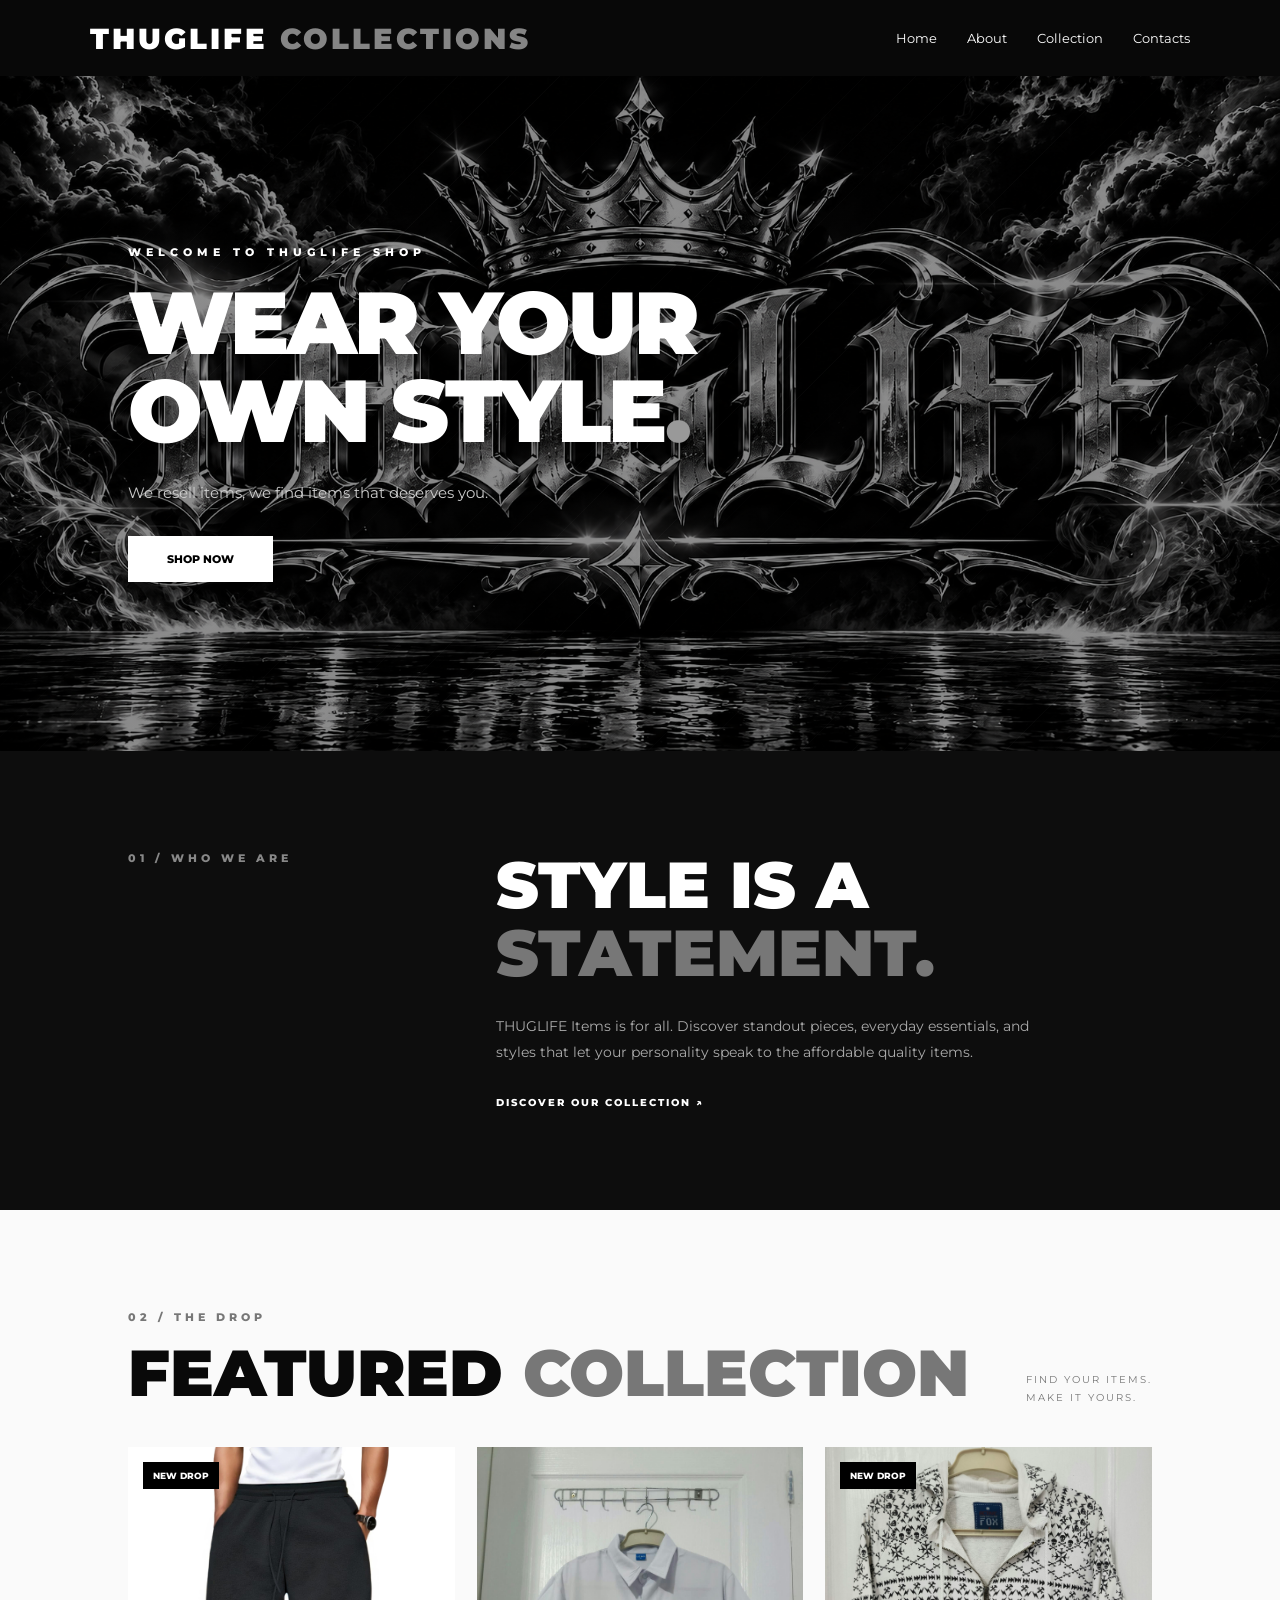
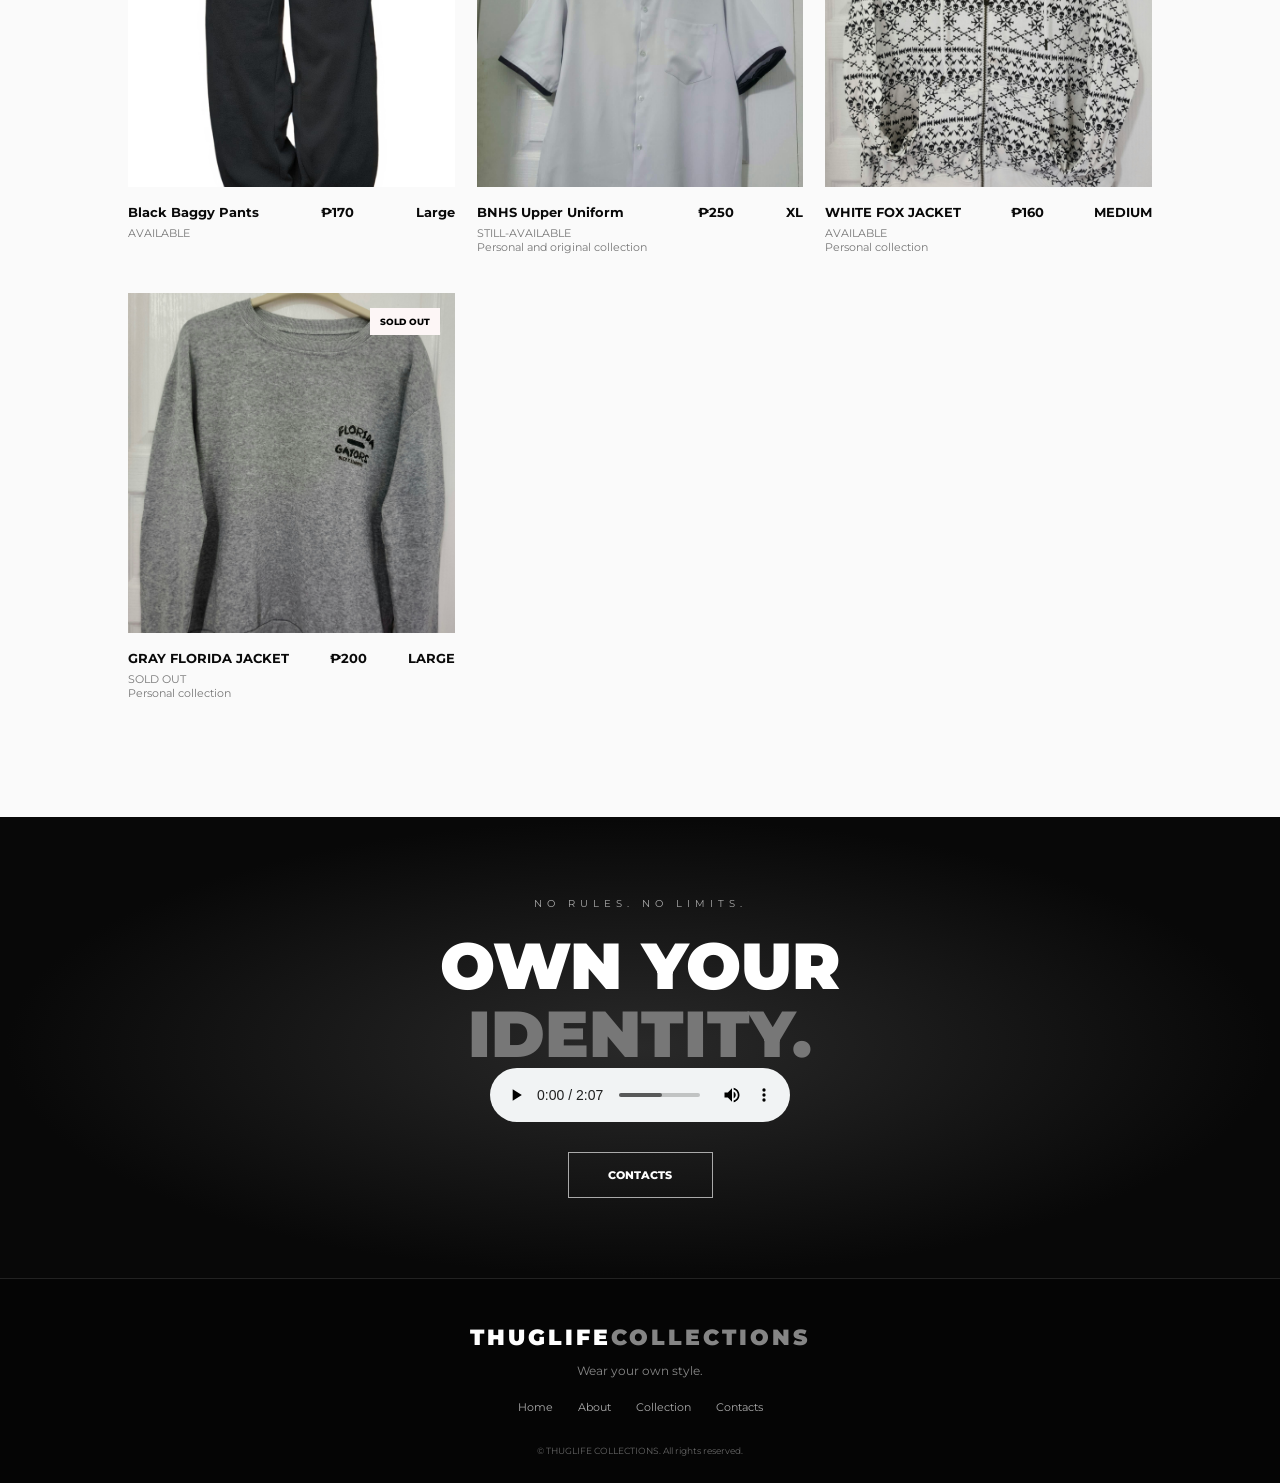
<file: THUGLIFEWEB/HUB/index.html>
<!DOCTYPE html>
<html lang="en">
<head>
    <meta charset="UTF-8">
    <meta name="viewport" content="width=device-width, initial-scale=1.0">
    <title>THUGLIFE</title>

    <link rel="preconnect" href="https://fonts.googleapis.com">
    <link rel="preconnect" href="https://fonts.gstatic.com" crossorigin>
    <link href="https://fonts.googleapis.com/css2?family=Montserrat:wght@400;500;600;700;800;900&display=swap" rel="stylesheet">

    <link rel="stylesheet" href="style.css">
</head>


<body>
<header class="site-header">
    <a class="brand" href="#home">
        <span>THUGLIFE</span>
        <span class="brand-muted">COLLECTIONS</span>
    </a>

    <nav class="navigation" id="navigation">
        <a href="#home">Home</a>
        <a href="#about">About</a>
        <a href="#collection">Collection</a>
        <a href="#contact">Contacts</a>
    </nav>
</header>

<main>

    <!-- HERO SECTION -->
    <section class="hero" id="home">

        <div class="hero-content">
            <p class="eyebrow">WELCOME TO THUGLIFE SHOP</p>

            <h1>
                WEAR YOUR<br>
                OWN STYLE<span class="period">.</span>
            </h1>

            <p class="hero-description">
                We resell items, we find items that deserves you.
            </p>

            <a class="button button-light" href="#collection">
                SHOP NOW
            </a>
        </div>


    </section>


    <!-- ABOUT SECTION -->
    <section class="intro section" id="about">

        <div class="section-kicker">
            01 / WHO WE ARE
        </div>

        <div class="intro-copy">

            <h2>
                STYLE IS A<br>
                <span>STATEMENT.</span>
            </h2>

            <p>
                THUGLIFE Items is for all.
                Discover standout pieces, everyday essentials, and styles
                that let your personality speak to the affordable quality items.
            </p>

            <a class="text-link" href="#collection">
                DISCOVER OUR COLLECTION <span>↗</span>
            </a>

        </div>

    </section>




    <!-- COLLECTION SECTION -->
    <section class="collection section" id="collection">

        <div class="collection-heading">

            <div>
                <div class="section-kicker">
                    02 / THE DROP
                </div>

                <h2>
                    FEATURED <span>COLLECTION</span>
                </h2>
            </div>

            <p>
                FIND YOUR ITEMS.<br>
                MAKE IT YOURS.
            </p>
        </div>


        <div class="product-grid">

            <article class="product-card">
                <div class="product-image">
        <img src="baggy.jpg" alt="TG">
         <span class="product-tag">NEW DROP</span>
        </div>

                <div class="product-info">
                    <div>
                        <h3>Black Baggy Pants</h3>
                        <p>AVAILABLE</p>
                    </div>
                    <strong>₱170</strong>
                    <strong>Large</strong>
                </div>
            </article>


            <article class="product-card">
                <div class="product-image">
        <img src="BNHS UPPER UNIFORM.jfif" alt="TL">
        </div>

                <div class="product-info">
                    <div>
                        <h3>BNHS Upper Uniform</h3>
                        <p>STILL-AVAILABLE</p>
                        <p>Personal and original collection</p>
                    </div>
                    <strong>₱250</strong>
                    <strong>XL</strong>


                </div>
            </article>


            <article class="product-card">
                <div class="product-image">
        <img src="WHITE FOX  JACKET.jfif" alt="TL">
        <span class="product-tag">NEW DROP</span>
        </div>

                <div class="product-info">
                    <div>
                        <h3>WHITE FOX JACKET</h3>
                        <p>AVAILABLE</p>
                        <p>Personal collection</p>
                    </div>
                    <strong>₱160</strong>
                    <strong>MEDIUM</strong>
                </div>
            </article>


            <article class="product-card">
                <div class="product-image">
        <img src="GRAY FLORIDA JACKET.jfif" alt="TL">
        <span class="productsold-tag">SOLD OUT</span>
        </div>

                <div class="product-info">
                    <div>
                        <h3>GRAY FLORIDA JACKET</h3>
                        <p>SOLD OUT</p>
                        <p>Personal collection</p>
                    </div>
                    <strong>₱200</strong>
                    <strong>LARGE</strong>
                </div>
            </article>



    </section>



    <!-- STATEMENT SECTION -->
    <section class="statement">

        <p>NO RULES. NO LIMITS.</p>

        <h2>
            OWN YOUR<br>
            <span>IDENTITY.</span>
        </h2>

    <audio src="PIXY - LEGACY (SLOWED) [TikTok Version].mp3" controls autoplay loop></audio>

        <a class="button button-outline" href="contact.html">
             CONTACTS
        </a>

    </section>

</main>



<!-- FOOTER -->
<footer id="contact">

    <a class="brand footer-brand" href="#home">
        <span>THUGLIFE</span><span class="brand-muted">COLLECTIONS</span>
    </a>

    <p>Wear your own style.</p>

    <div class="footer-links">
        <a href="#home">Home</a>
        <a href="#about">About</a>
        <a href="#collection">Collection</a>
        <a href="#contact">Contacts</a>
    </div>

    <small>
        © <span id="year"></span> THUGLIFE COLLECTIONS. All rights reserved.
    </small>

</footer>



<script src="script.js"></script>

</body>
</html>
</file>
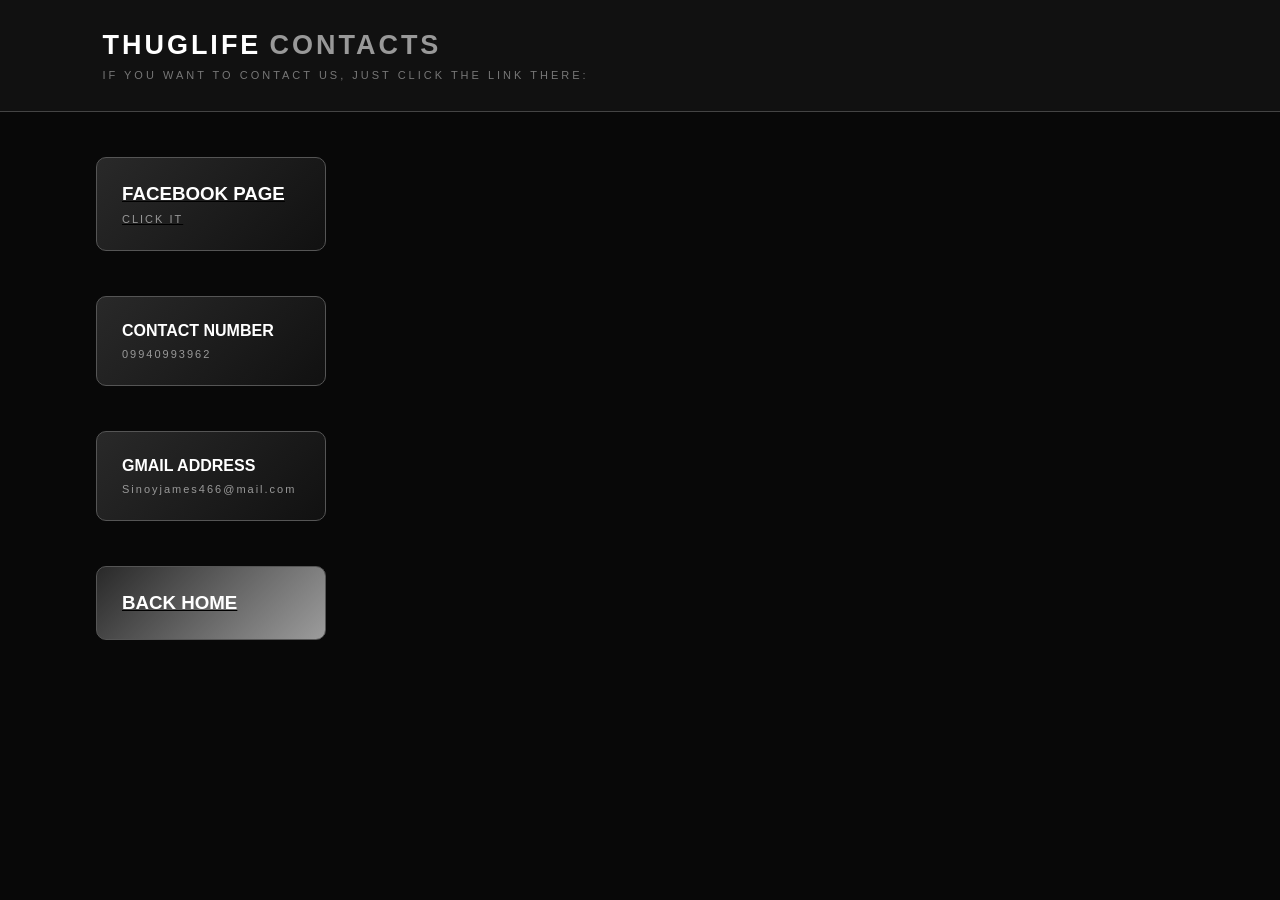
<file: THUGLIFEWEB/HUB/contact.html>
<!DOCTYPE html>
<html lang="en">
<head>
    <meta charset="UTF-8">
    <meta name="viewport" content="width=device-width, initial-scale=1.0">
    <title>THUGLIFE CONTACTS</title>
    <link rel="stylesheet" href="style2.css">
</head>
<body>

    <header>
        <div class="logo">THUGLIFE<span>CONTACTS</span></div>
        <p>IF YOU WANT TO CONTACT US, JUST CLICK THE LINK THERE:</p>
    </header>

    <main class="container">

        <section class="stats">
            <div class="stat-card">
                <a href="https://www.facebook.com/profile.php?id=100089948900549">
                    <h3>FACEBOOK PAGE</h3>
                <p>CLICK IT</p>
            </div>
            </a>
        </section>
    </main>

    <main class="container">

        <section class="stats">
            <div class="stat-card">
                    <h4>CONTACT NUMBER</h4>
                <p>09940993962</p>
            </div>
            </a>
        </section>
    </main>

    <main class="container">

        <section class="stats">
            <div class="stat-card">
                    <h4>GMAIL ADDRESS</h4>
                <p>Sinoyjames466@mail.com</p>
            </div>
            </a>
        </section>
    </main>

    <main class="container">

        <section class="stats">
            <div class="stat-card2">
                <a href="index.html">
                    <h3>BACK HOME</h3>
            </div>
            </a>
        </section>
    </main>


    <script src="script.js"></script>

</body>
</html>
</file>
<file: THUGLIFEWEB/HUB/style.css>
/* GENERAL SETTINGS */
* {
    margin: 0;
    padding: 0;
    box-sizing: border-box;
}

html {
    scroll-behavior: smooth;
    scroll-padding-top: 75px;
}

body {
    width: 100%;
    overflow-x: hidden;
    background: #070707;
    color: white;
    font-family: "Montserrat", Arial, sans-serif;
}

img {
    max-width: 100%;
    display: block;
}

a {
    text-decoration: none;
    color: inherit;
}

/* AUDIO */
.audio {
    color: #292929;
    justify-content: center;
}
/* HEADER */
.site-header {
    min-height: 76px;
    width: 100%;
    padding: 15px 7%;
    display: flex;
    align-items: center;
    justify-content: space-between;
    background: #080808;
    position: relative;
    z-index: 100;
}

.brand {
    font-size: clamp(17px, 2.5vw, 29px);
    font-weight: 900;
    letter-spacing: 3px;
    white-space: nowrap;
}

.brand-muted {
    color: #858585;
}

.navigation {
    display: flex;
    align-items: center;
    gap: 30px;
}

.navigation a {
    font-size: 13px;
    transition: .3s;
}

.navigation a:hover {
    color: #999;
}

/* MOBILE MENU BUTTON */
.menu-toggle {
    display: none;
    background: transparent;
    border: none;
    width: 35px;
    padding: 5px;
    cursor: pointer;
}

.menu-toggle span {
    display: block;
    width: 25px;
    height: 2px;
    margin: 6px 0;
    background: white;
}

/* HERO */
.hero {
    width: 100%;
    min-height: 590px;
    height: 75vh;
    max-height: 720px;
    padding: 60px 10%;
    position: relative;
    display: flex;
    align-items: center;
    overflow: hidden;
    isolation: isolate;

    background:
        linear-gradient(rgba(0,0,0,0.45), rgba(0,0,0,0.45)),
        url("THUGLIFE BG.png");

    background-size: cover;
    background-position: center;
    background-repeat: no-repeat;
}

.hero::before {
    content: "";
    position: absolute;
    inset: 0;
    z-index: -1;
    background:
        repeating-linear-gradient(
            135deg,
            transparent 0 35px,
            rgba(255,255,255,.025) 36px
        );
}

.hero-content {
    position: relative;
    z-index: 2;
    width: 100%;
    max-width: 650px;
}

.eyebrow {
    font-size: 11px;
    font-weight: 800;
    letter-spacing: 5px;
    margin-bottom: 20px;
}

.hero h1 {
    font-size: clamp(42px, 7vw, 88px);
    line-height: 1;
    letter-spacing: -3px;
    font-weight: 900;
}

.period {
    color: #999;
}

.hero-description {
    color: #ccc;
    font-size: 15px;
    line-height: 1.7;
    margin: 25px 0 30px;
}

/* BUTTONS */
.button {
    min-width: 145px;
    min-height: 46px;
    padding: 12px 25px;
    display: inline-flex;
    justify-content: center;
    align-items: center;
    font-size: 11px;
    font-weight: 800;
    transition: .3s;
}

.button-light {
    background: white;
    color: black;
}

.button-light:hover {
    background: #aaa;
    transform: translateY(-3px);
}


/* SECTIONS */
.section {
    padding: 100px 10%;
}

.section-kicker {
    font-size: 11px;
    font-weight: 800;
    letter-spacing: 4px;
    color: #888;
}

.intro {
    display: grid;
    grid-template-columns: 1fr 2fr;
    gap: 40px;
    background: #0d0d0d;
}

.intro h2,
.collection h2,
.statement h2 {
    font-size: clamp(35px, 5.5vw, 65px);
    line-height: 1.05;
    font-weight: 900;
}

.intro h2 span,
.collection h2 span,
.statement h2 span {
    color: #777;
}

.intro-copy p {
    max-width: 570px;
    color: #aaa;
    font-size: 14px;
    line-height: 1.9;
    margin: 25px 0;
}

.text-link {
    font-size: 10px;
    letter-spacing: 2px;
    font-weight: 800;
}

/* COLLECTION */
.collection {
    background: #fafafa;
    color: #090909;
}

.collection-heading {
    display: flex;
    justify-content: space-between;
    align-items: end;
    gap: 20px;
    margin-bottom: 40px;
}

.collection .section-kicker {
    margin-bottom: 15px;
    color: #777;
}

.collection-heading > p {
    color: #777;
    font-size: 10px;
    line-height: 1.8;
    letter-spacing: 2px;
}

.product-grid {
    display: grid;
    grid-template-columns: repeat(3, minmax(0, 1fr));
    gap: 22px;
}

.product-card {
    min-width: 0;
}

.product-image {
    width: 100%;
    height: 340px;
    display: grid;
    place-items: center;
    position: relative;
    overflow: hidden;
    background: radial-gradient(ellipse, #555, #171717 65%, #050505);
}

.image-two {
    background: radial-gradient(ellipse, #777, #333 45%, #111);
}

.image-three {
    background: radial-gradient(ellipse, #444, #1b1b1b 45%, #050505);
}

.product-symbol {
    font-size: 62px;
    font-weight: 900;
    color: #ccc;
    z-index: 1;
}

.product-tag {
    position: absolute;
    top: 15px;
    left: 15px;
    background: rgb(0, 0, 0);
    color: rgb(253, 253, 253);
    padding: 8px 10px;
    font-size: 9px;
    font-weight: 800;
}

.productsold-tag {
    position: absolute;
    top: 15px;
    right: 15px;
    background: rgb(253, 246, 246);
    color: rgb(0, 0, 0);
    padding: 8px 10px;
    font-size: 9px;
    font-weight: 800;
}

.product-info {
    display: flex;
    justify-content: space-between;
    gap: 10px;
    padding: 17px 0;
}

.product-info h3 {
    font-size: 13px;
    margin-bottom: 6px;
}

.product-info p {
    color: #777;
    font-size: 11px;
}

.product-info strong {
    font-size: 13px;
}

.demo-note {
    color: #777;
    font-size: 10px;
    margin-top: 18px;
}

/* STATEMENT */
.statement {
    min-height: 390px;
    padding: 80px 20px;
    text-align: center;
    display: flex;
    align-items: center;
    justify-content: center;
    flex-direction: column;
    background: radial-gradient(ellipse, #292929, #080808 70%);
}

.statement > p {
    font-size: 10px;
    letter-spacing: 5px;
    color: #aaa;
    margin-bottom: 22px;
}

.button-outline {
    border: 1px solid #aaa;
    margin-top: 30px;
}

.button-outline:hover {
    background: white;
    color: black;
}

/* FOOTER */
footer {
    background: #050505;
    border-top: 1px solid #222;
    padding: 45px 7% 25px;
    text-align: center;
}

.footer-brand {
    display: inline-block;
    font-size: 22px;
}

footer > p {
    color: #888;
    font-size: 12px;
    margin: 12px 0 22px;
}

.footer-links {
    display: flex;
    justify-content: center;
    gap: 25px;
    margin-bottom: 25px;
}

.footer-links a {
    color: #aaa;
    font-size: 11px;
}

footer small {
    color: #666;
    font-size: 9px;
}

/* TABLETS */
@media screen and (max-width: 900px) {

    .site-header {
        padding: 15px 5%;
    }

    .hero {
        padding: 50px 7%;
    }

    .section {
        padding: 75px 7%;
    }

    .product-grid {
        grid-template-columns: repeat(2, minmax(0, 1fr));
    }

    .product-image {
        height: 300px;
    }

}

/* MOBILE PHONES */
@media screen and (max-width: 600px) {

    body {
        overflow-x: hidden;
    }

    .site-header {
        min-height: 68px;
        padding: 12px 5%;
    }

    .brand {
        font-size: 17px;
        letter-spacing: 1.5px;
    }

    .menu-toggle {
        display: block;
    }

    .navigation {
        display: none;
        position: absolute;
        top: 100%;
        left: 0;
        width: 100%;
        padding: 25px 7%;
        background: #090909;
        border-top: 1px solid #333;
        flex-direction: column;
        align-items: flex-start;
        gap: 23px;
    }

    .navigation.open {
        display: flex;
    }

    .navigation a {
        font-size: 14px;
        padding: 5px 0;
    }

    .hero {
        min-height: 570px;
        height: 85svh;
        max-height: 750px;
        padding: 45px 7%;
    }

    .hero-content {
        margin-top: -20px;
    }

    .eyebrow {
        font-size: 9px;
        letter-spacing: 3px;
    }

    .hero h1 {
        font-size: clamp(39px, 10vw, 58px);
        letter-spacing: -2px;
        line-height: 1.05;
    }

    .hero-description {
        font-size: 12px;
        max-width: 300px;
        margin: 20px 0 25px;
    }

    .hero-emblem {
        width: 100%;
        height: 40%;
        right: -20%;
        top: 48%;
        opacity: .22;
    }

    .crown {
        font-size: 110px;
    }

    .emblem-word {
        font-size: 115px;
        letter-spacing: -7px;
    }

    .scroll-note {
        left: 7%;
        bottom: 18px;
        font-size: 8px;
    }

    .section {
        padding: 65px 7%;
    }

    .intro {
        grid-template-columns: 1fr;
        gap: 25px;
    }

    .intro h2,
    .collection h2 {
        font-size: clamp(34px, 9vw, 45px);
    }

    .intro-copy p {
        font-size: 13px;
    }

    .collection-heading {
        flex-direction: column;
        align-items: flex-start;
        gap: 15px;
    }

    .collection-heading > p {
        text-align: left;
    }

    .product-grid {
        grid-template-columns: 1fr;
        gap: 15px;
    }

    .product-image {
        height: auto;
        aspect-ratio: 1 / 1;
    }

    .product-info {
        padding: 15px 0 22px;
    }

    .statement {
        min-height: 330px;
        padding: 65px 15px;
    }

    .statement h2 {
        font-size: clamp(42px, 11vw, 60px);
    }

    footer {
        padding: 40px 5% 25px;
    }

}

/* SMALL PHONES */
@media screen and (max-width: 360px) {

    .brand {
        font-size: 15px;
        letter-spacing: 1px;
    }

    .hero h1 {
        font-size: 36px;
    }

    .eyebrow {
        letter-spacing: 2px;
    }

    .product-info h3 {
        font-size: 12px;
    }

    .footer-links {
        gap: 15px;
    }


/* PRODUCT IMAGES */

.product-image {
    width: 100%;
    height: 340px;
    overflow: hidden;
    position: relative;
}

.product-image img {
    width: 100%;
    height: 100%;
    object-fit: cover;
    object-position: center;
    display: block;
    transition: transform 0.4s ease;
}

.product-card:hover .product-image img {
    transform: scale(1.08);
}

/* MOBILE PRODUCT IMAGES */

@media screen and (max-width: 600px) {
    .product-image {
        height: auto;
        aspect-ratio: 1 / 1;
    }
}

}
</file>
<file: THUGLIFEWEB/HUB/style2.css>
* {
    margin: 0;
    padding: 0;
    box-sizing: border-box;
}

body {
    font-family: Arial, sans-serif;
    background: #080808;
    color: #fff;
}

h5 {
    color:white
}


h3 {
    color:white
}

a {
    color:rgb(0, 0, 0)
}
/* HEADER */

header {
    background: #111;
    padding: 30px 8%;
    border-bottom: 1px solid #444;
}

.logo {
    font-size: 27px;
    font-weight: bold;
    letter-spacing: 3px;
    color: #fff;
}

.logo span {
    color: #999;
    margin-left: 8px;
}

header p {
    color: #777;
    font-size: 11px;
    letter-spacing: 3px;
    margin-top: 8px;
}

/* MAIN CONTAINER */

.container {
    width: 85%;
    max-width: 1100px;
    margin: 45px auto;
}

.welcome h1 {
    font-size: 35px;
    color: #eee;
    margin-bottom: 10px;
}

.welcome p {
    color: #888;
}

/* STATISTICS */

.stats {
    margin: 30px 0;
}

.stat-card {
    background: linear-gradient(135deg, #292929, #111);
    border: 1px solid #555;
    padding: 25px;
    border-radius: 10px;
    width: 230px;
}
.stat-card2 {
    background: linear-gradient(135deg, #292929, #9c9c9c);
    border: 1px solid #555;
    padding: 25px;
    border-radius: 10px;
    width: 230px;
}

.stat-card h2 {
    font-size: 35px;
    color: #ddd;
}

.stat-card p {
    font-size: 11px;
    color: #999;
    letter-spacing: 2px;
    margin-top: 8px;
}

/* CONTACT SECTION */

.contact-section {
    background: #121212;
    padding: 30px;
    border: 1px solid #333;
    border-radius: 12px;
}

.section-header {
    display: flex;
    justify-content: space-between;
    align-items: center;
    gap: 15px;
    margin-bottom: 25px;
}

.section-header h2 {
    color: #ddd;
    font-size: 23px;
}

.section-header h3 {
    color: #ddd;
    font-size: 23px;
}

.add-btn {
    background: linear-gradient(135deg, #ddd, #888);
    color: #111;
    border: none;
    padding: 12px 20px;
    border-radius: 6px;
    cursor: pointer;
    font-weight: bold;
}

.add-btn:hover {
    background: #fff;
}

/* SEARCH */

#searchInput {
    width: 100%;
    padding: 15px;
    background: #080808;
    border: 1px solid #444;
    border-radius: 6px;
    color: white;
    outline: none;
    margin-bottom: 25px;
}

#searchInput:focus {
    border-color: #aaa;
}


/* FOOTER */

footer {
    text-align: center;
    padding: 25px;
    color: #666;
    border-top: 1px solid #333;
    font-size: 11px;
    letter-spacing: 2px;
}

/* MOBILE RESPONSIVE */

@media (max-width: 700px) {

    header {
        padding: 25px 5%;
    }

    .logo {
        font-size: 21px;
    }

    .container {
        width: 92%;
        margin: 30px auto;
    }

    .welcome h1 {
        font-size: 28px;
    }

    .contact-section {
        padding: 18px;
    }

    .contact-list {
        grid-template-columns: 1fr;
    }

    .section-header {
        align-items: flex-start;
        flex-direction: column;
    }

    .add-btn {
        width: 100%;
    }

    .stat-card {
        width: 100%;
    }

    .modal-content {
        padding: 22px;
    }

}
</file>
